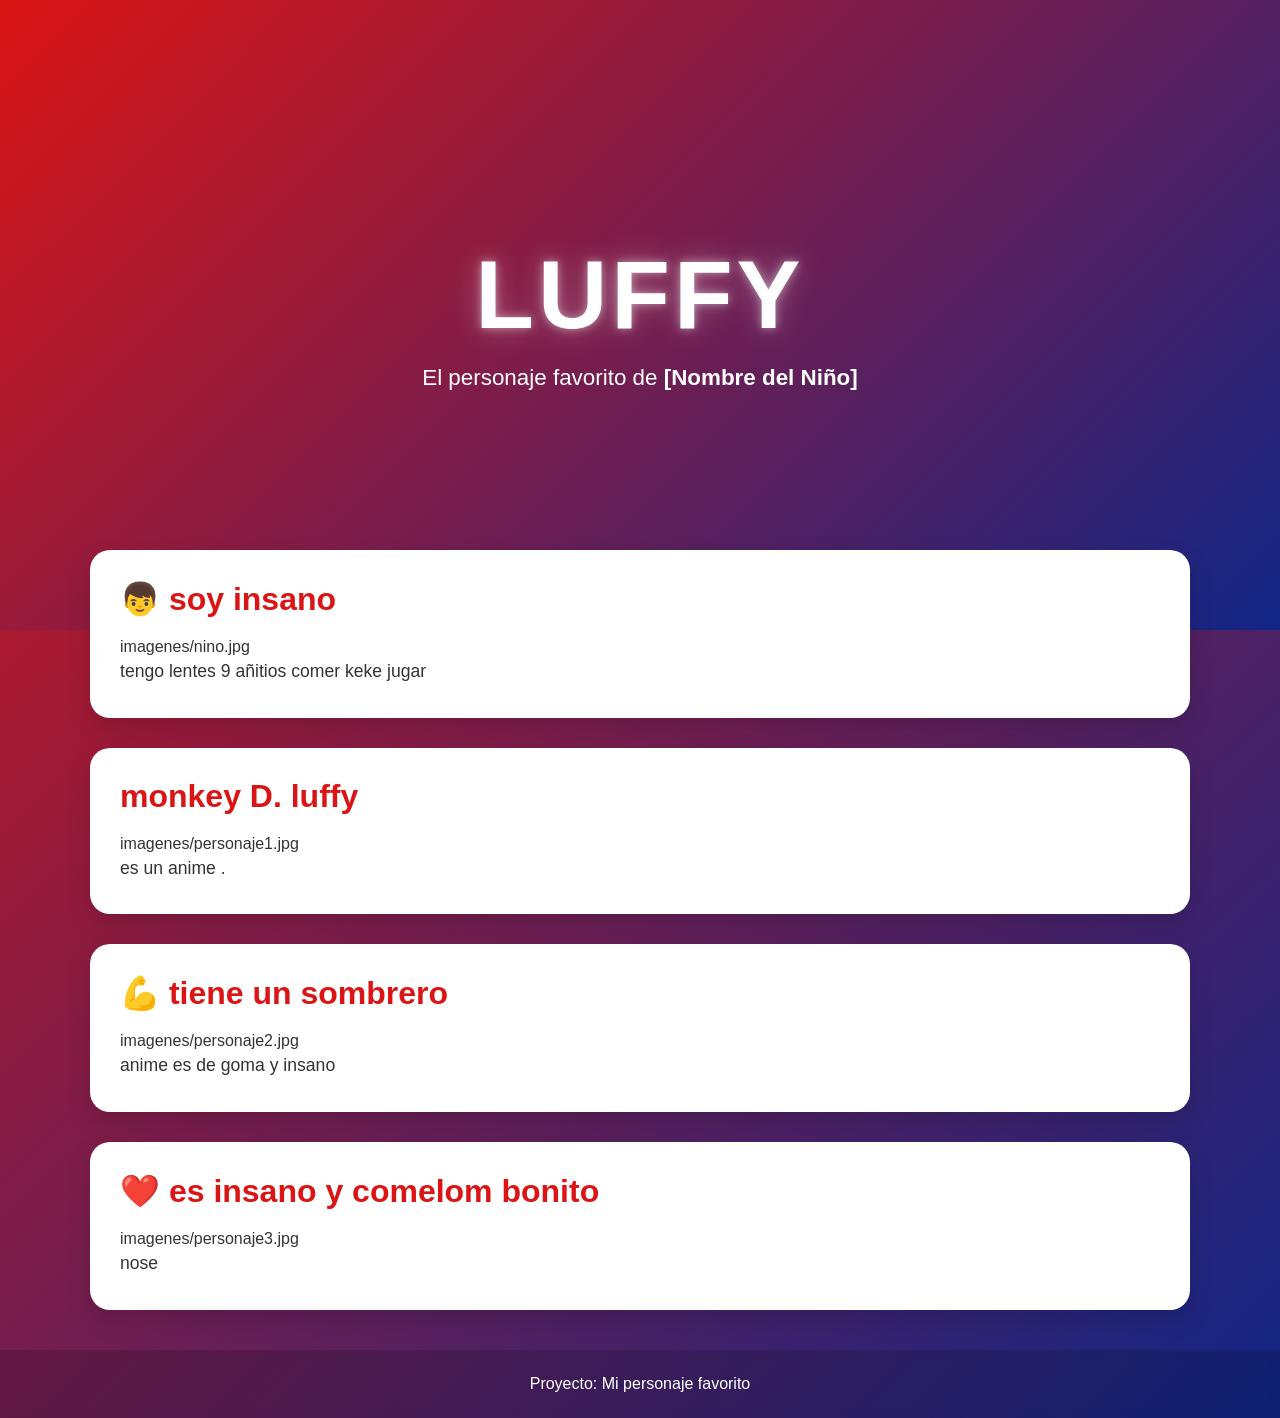
<file: docs/personajeFavorito/index.html>
<!DOCTYPE html>
<html lang="es">

<head>
    <meta charset="UTF-8">
    <meta name="viewport" content="width=device-width, initial-scale=1.0">
    <title>[Nombre del Personaje]</title>
    <link rel="stylesheet" href="style.css">
</head>

<body>

    <header class="hero">
        <div class="hero-content">
            <h1>luffy</h1>
            <p>El personaje favorito de <strong>[Nombre del Niño]</strong></p>
        </div>
    </header>

    <main>

        <section class="card">
            <h2>👦 soy insano</h2>
            imagenes/nino.jpg

            <p>
                tengo lentes
                9 añitios 
            comer keke jugar
            </p>
        </section>

        <section class="card">
            <h2> monkey D. luffy</h2>
            imagenes/personaje1.jpg

            <p>
                es un anime .
            </p>
        </section>

        <section class="card">
            <h2>💪 tiene un sombrero </h2>
            imagenes/personaje2.jpg

            <p>
                anime es de goma y insano
            </p>
        </section>

        <section class="card">
            <h2>❤️ es insano y comelom bonito</h2>
            imagenes/personaje3.jpg

            <p>
                nose 
            </p>
        </section>

    </main>

    <footer>
        <p>Proyecto: Mi personaje favorito</p>
    </footer>

</body>

</html>
</file>
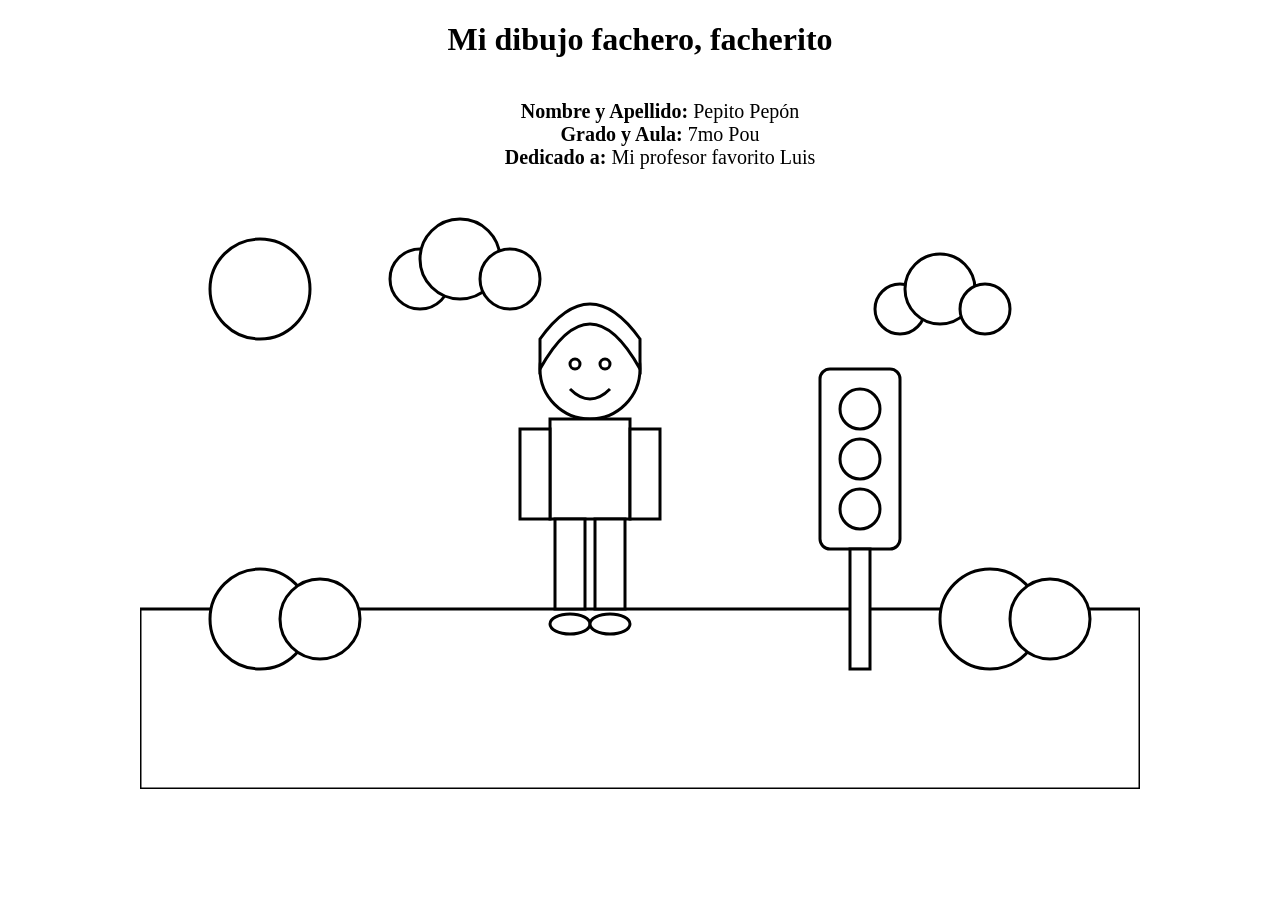
<file: docs/semaforoRGB/index.html>
<!DOCTYPE html>
<html lang="es">
<head>
    <meta charset="UTF-8">
    <title>Dibujo para colorear</title>
    <link rel="stylesheet" href="estilos.css">
</head>
<body>
<h1>Mi dibujo fachero, facherito</h1>
<ul>
  <li><strong>Nombre y Apellido:</strong> Pepito Pepón</li>
  <li><strong>Grado y Aula:</strong> 7mo Pou</li>
  <li><strong>Dedicado a:</strong> Mi profesor favorito Luis</li>
</ul>
<svg viewBox="0 0 1000 600" class="dibujo cielo">

    <!-- Sol -->
    <circle class="sol" cx="120" cy="100" r="50"/>

    <!-- Nubes -->
    <g class="nube">
        <circle class="nube-cuerpo" cx="280" cy="90" r="30"/>
        <circle class="nube-cuerpo" cx="320" cy="70" r="40"/>
        <circle class="nube-cuerpo" cx="370" cy="90" r="30"/>
    </g>

    <g class="nube">
        <circle class="nube-cuerpo" cx="760" cy="120" r="25"/>
        <circle class="nube-cuerpo" cx="800" cy="100" r="35"/>
        <circle class="nube-cuerpo" cx="845" cy="120" r="25"/>
    </g>

    <!-- Césped -->
    <rect class="cesped" x="0" y="420" width="1000" height="180"/>

    <!-- Arbustos -->
    <circle class="arbusto" cx="120" cy="430" r="50"/>
    <circle class="arbusto" cx="180" cy="430" r="40"/>

    <circle class="arbusto" cx="850" cy="430" r="50"/>
    <circle class="arbusto" cx="910" cy="430" r="40"/>

    <!-- Semáforo -->
    <g class="semaforo">

        <rect class="cuerpo-semaforo"
              x="680"
              y="180"
              width="80"
              height="180"
              rx="10"/>

        <circle class="luz-roja"
                cx="720"
                cy="220"
                r="20"/>

        <circle class="luz-amarilla"
                cx="720"
                cy="270"
                r="20"/>

        <circle class="luz-verde"
                cx="720"
                cy="320"
                r="20"/>

        <rect class="palo-semaforo"
              x="710"
              y="360"
              width="20"
              height="120"/>

    </g>

    <!-- Persona -->

    <!-- Cabeza -->
    <circle class="piel"
            cx="450"
            cy="180"
            r="50"/>

    <!-- Cabello -->
    <path class="cabello"
          d="M400 180
             Q450 90 500 180
             L500 150
             Q450 80 400 150 Z"/>

    <!-- Ojos -->
    <circle class="ojo"
            cx="435"
            cy="175"
            r="5"/>

    <circle class="ojo"
            cx="465"
            cy="175"
            r="5"/>

    <!-- Sonrisa -->
    <path class="boca"
          d="M430 200 Q450 220 470 200"/>

    <!-- Polo -->
    <rect class="polo"
          x="410"
          y="230"
          width="80"
          height="100"/>

    <!-- Brazos -->
    <rect class="piel"
          x="380"
          y="240"
          width="30"
          height="90"/>

    <rect class="piel"
          x="490"
          y="240"
          width="30"
          height="90"/>

    <!-- Pantalón -->
    <rect class="pantalon"
          x="415"
          y="330"
          width="30"
          height="90"/>

    <rect class="pantalon"
          x="455"
          y="330"
          width="30"
          height="90"/>

    <!-- Zapatos -->
    <ellipse class="zapato"
             cx="430"
             cy="435"
             rx="20"
             ry="10"/>

    <ellipse class="zapato"
             cx="470"
             cy="435"
             rx="20"
             ry="10"/>

</svg>

</body>
</html>
</file>
<file: docs/personajeFavorito/style.css>
/*======================================
  PALETA DE COLORES
======================================*/
:root {
    --color-primario: #db1515;
    --color-secundario: #112686;
}

/*======================================
  CONFIGURACIÓN GENERAL
======================================*/
* {
    margin: 0;
    padding: 0;
    box-sizing: border-box;
}

body {
    font-family: "Segoe UI", Arial, sans-serif;

    background: linear-gradient(
        135deg,
        var(--color-primario),
        var(--color-secundario)
    );

    min-height: 100vh;
    color: #333;
}

/*======================================
  HERO
======================================*/
.hero {
    height: 70vh;

    display: flex;
    justify-content: center;
    align-items: center;

    text-align: center;

    background: linear-gradient(
        135deg,
        var(--color-primario),
        var(--color-secundario)
    );

    color: white;
}

.hero-content {
    animation: aparecer 1.5s ease;
}

.hero h1 {
    font-size: clamp(3rem, 8vw, 6rem);
    letter-spacing: 4px;
    text-transform: uppercase;

    text-shadow:
        0 0 10px rgba(255,255,255,.5),
        0 0 30px rgba(255,255,255,.3);

    animation: flotar 3s ease-in-out infinite;
}

.hero p {
    font-size: 1.4rem;
    margin-top: 15px;
}

/*======================================
  CONTENEDOR
======================================*/
main {
    width: 90%;
    max-width: 1100px;

    margin: -80px auto 40px;
}

/*======================================
  TARJETAS
======================================*/
.card {
    background: white;

    margin-bottom: 30px;
    padding: 30px;

    border-radius: 20px;

    box-shadow: 0 10px 25px rgba(0,0,0,.15);

    transition: .3s;
}

.card:hover {
    transform: translateY(-8px);
}

.card h2 {
    color: var(--color-primario);
    margin-bottom: 20px;
    font-size: 2rem;
}

.card img {
    width: 100%;
    max-width: 450px;

    display: block;
    margin: 20px auto;

    border-radius: 15px;

    transition: .4s;
}

.card img:hover {
    transform: scale(1.05);
}

.card p {
    font-size: 1.1rem;
    line-height: 1.8;
}

/*======================================
  FOOTER
======================================*/
footer {
    text-align: center;

    padding: 25px;

    color: white;

    background: rgba(0,0,0,.15);

    backdrop-filter: blur(5px);
}

/*======================================
  ANIMACIONES
======================================*/
@keyframes aparecer {
    from {
        opacity: 0;
        transform: translateY(40px);
    }

    to {
        opacity: 1;
        transform: translateY(0);
    }
}

@keyframes flotar {
    0% {
        transform: translateY(0);
    }

    50% {
        transform: translateY(-10px);
    }

    100% {
        transform: translateY(0);
    }
}

/*======================================
  RESPONSIVE
======================================*/
@media (max-width: 768px) {

    .hero {
        height: 55vh;
    }

    .hero p {
        font-size: 1rem;
    }

    .card {
        padding: 20px;
    }

    .card h2 {
        font-size: 1.5rem;
    }
}
</file>
<file: docs/semaforoRGB/estilos.css>
body{
    margin:0;
    display:flex;
    justify-content:center;
    background:white;
    flex-direction: column;
    align-items: center;

}
h1 {
  text-align: center;
}
ul {
  list-style-type: none;
  display: flex;
  flex-direction: column;
  align-items: center;
  font-size: 20px;
}
.dibujo{
    width:1000px;
}

.cielo,
.sol,
.nube-cuerpo,
.cesped,
.arbusto,
.cuerpo-semaforo,
.luz-roja,
.luz-amarilla,
.luz-verde,
.palo-semaforo,
.piel,
.cabello,
.ojo,
.polo,
.pantalon,
.zapato{
    fill:white;
    stroke:black;
    stroke-width:3;
}
</file>
